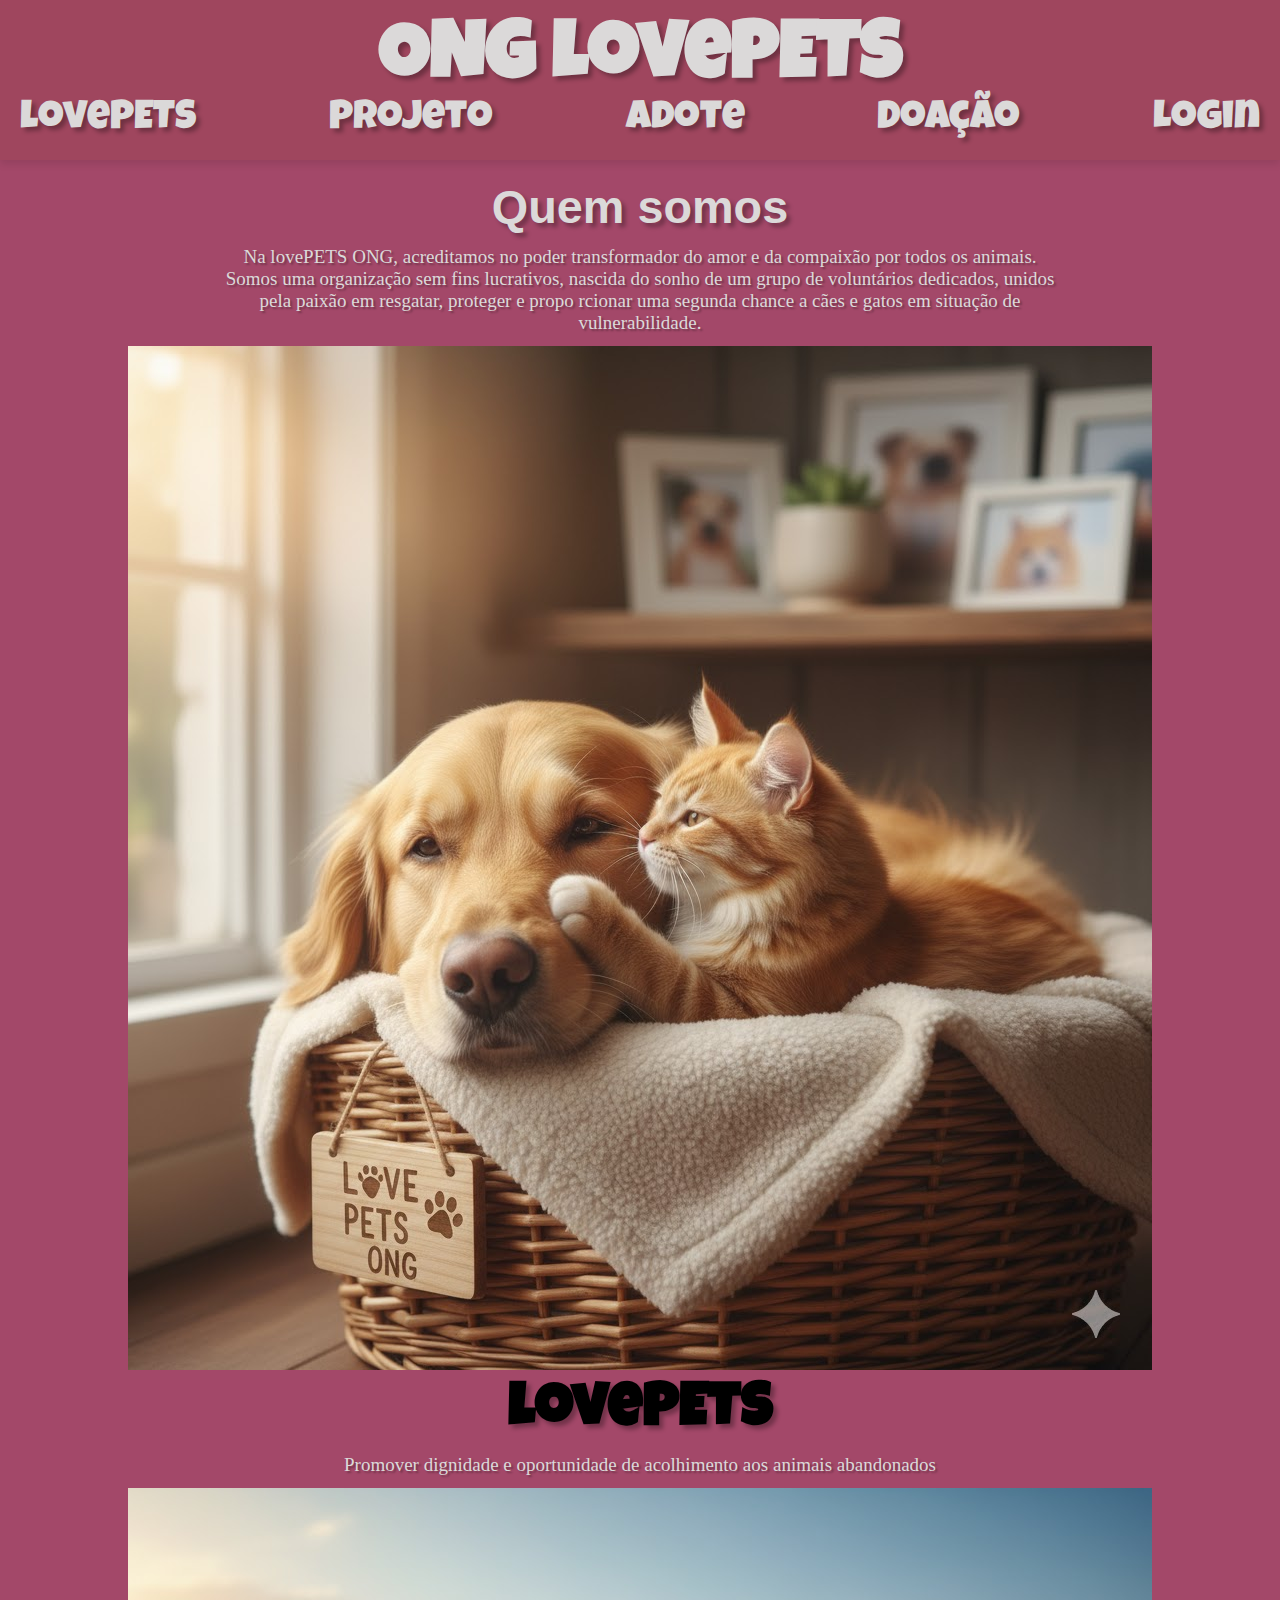
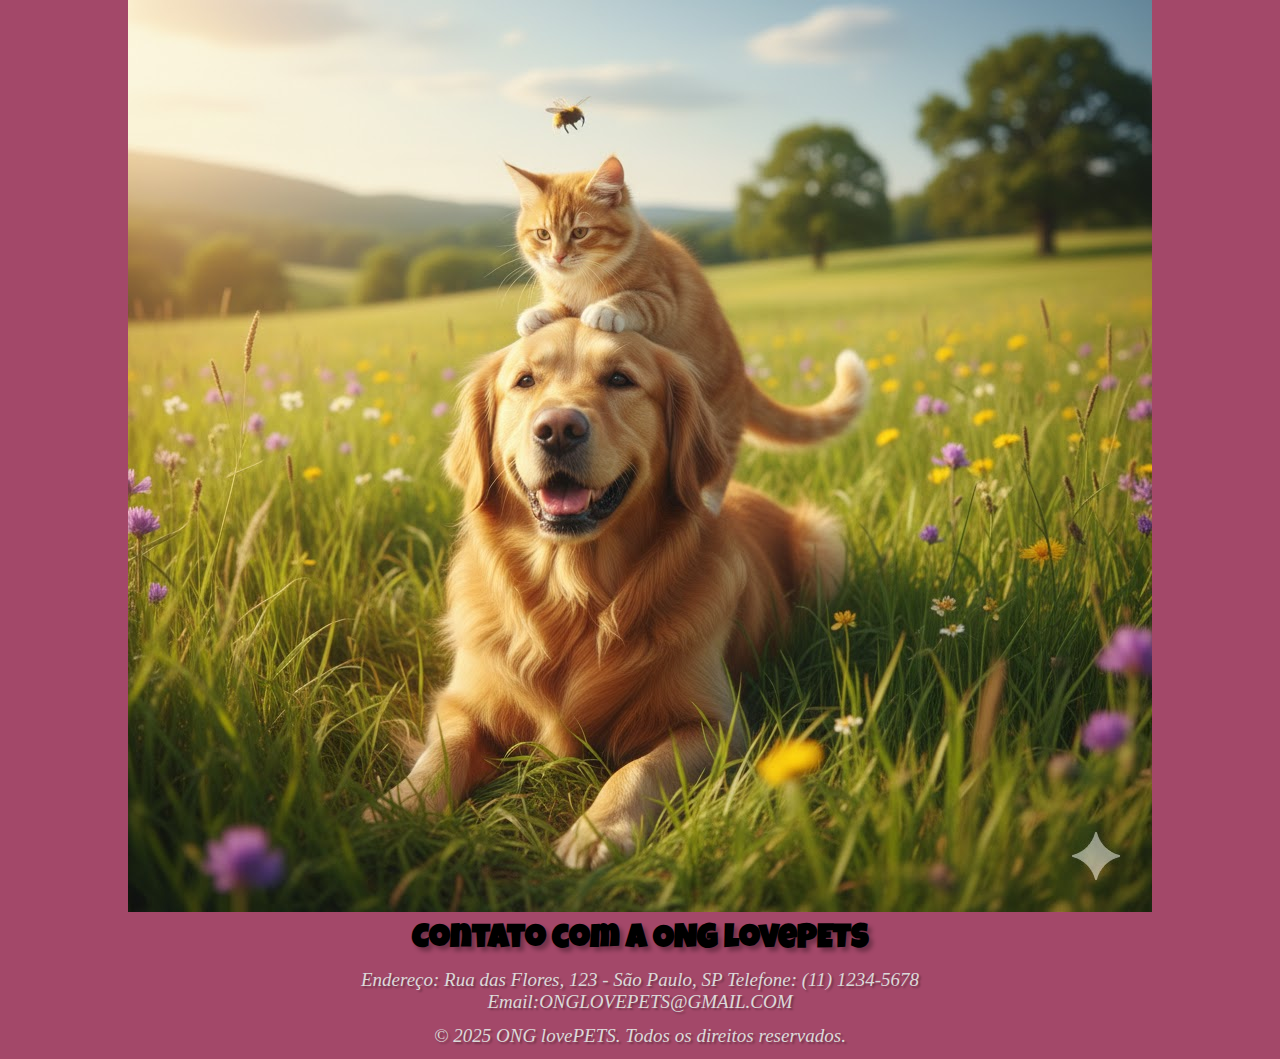
<file: index.html>
<!DOCTYPE html>
<html lang="PT-BR">
<head>
    <meta charset="UTF-8">
    <meta name="viewport" content="width=device-width, initial-scale=1.0">
    <title>ONG lovePETS</title>
    <link rel="stylesheet" href="index.css">
</head>
<body>
    <header>
        <h1>
            <a href="index.html">ONG lovePETS</a>
        </h1>
        <nav>
             <ul>
                <li><a href="index.html">lovePETS </a></li> 
                <li><a href="projeto.html">Projeto</a></li>
                <li><a href="adote.html">Adote</a></li>
                <li><a href="doação.html">Doação</a></li>
                <li><a href="cadastro.html">Login</a></li>
            </ul>
        </nav>     
    </header>
    <main>
        <section>
            <h3>Quem somos</h3>
            <p>Na lovePETS ONG, acreditamos no poder transformador do amor e da
                 compaixão por todos os animais. Somos uma organização sem fins lucrativos, nascida 
                 do sonho de um grupo de voluntários dedicados, unidos pela paixão em resgatar, proteger e propo
                 rcionar uma segunda chance a cães e gatos em situação de vulnerabilidade.</p>
            <img src="imagens/img1.jpg" alt="">
        </section>
        <section>
            <h2>lovePETS</h2>
            <p>Promover dignidade e oportunidade de acolhimento aos animais abandonados</p>
            <img src="imagens/img2.jpg" alt="">

        </section>
        <section>
            <h5>Contato com a ONG lovePETS</h5>
            <address>
                <p>Endereço: Rua das Flores, 123 - São Paulo, SP
                Telefone: (11) 1234-5678
                Email:ONGLOVEPETS@GMAIL.COM</p>
                     <footer>
        <p>&copy; 2025 ONG lovePETS. Todos os direitos reservados.</p>
        </section>
            
    </main>
</body>
</html>
</file>
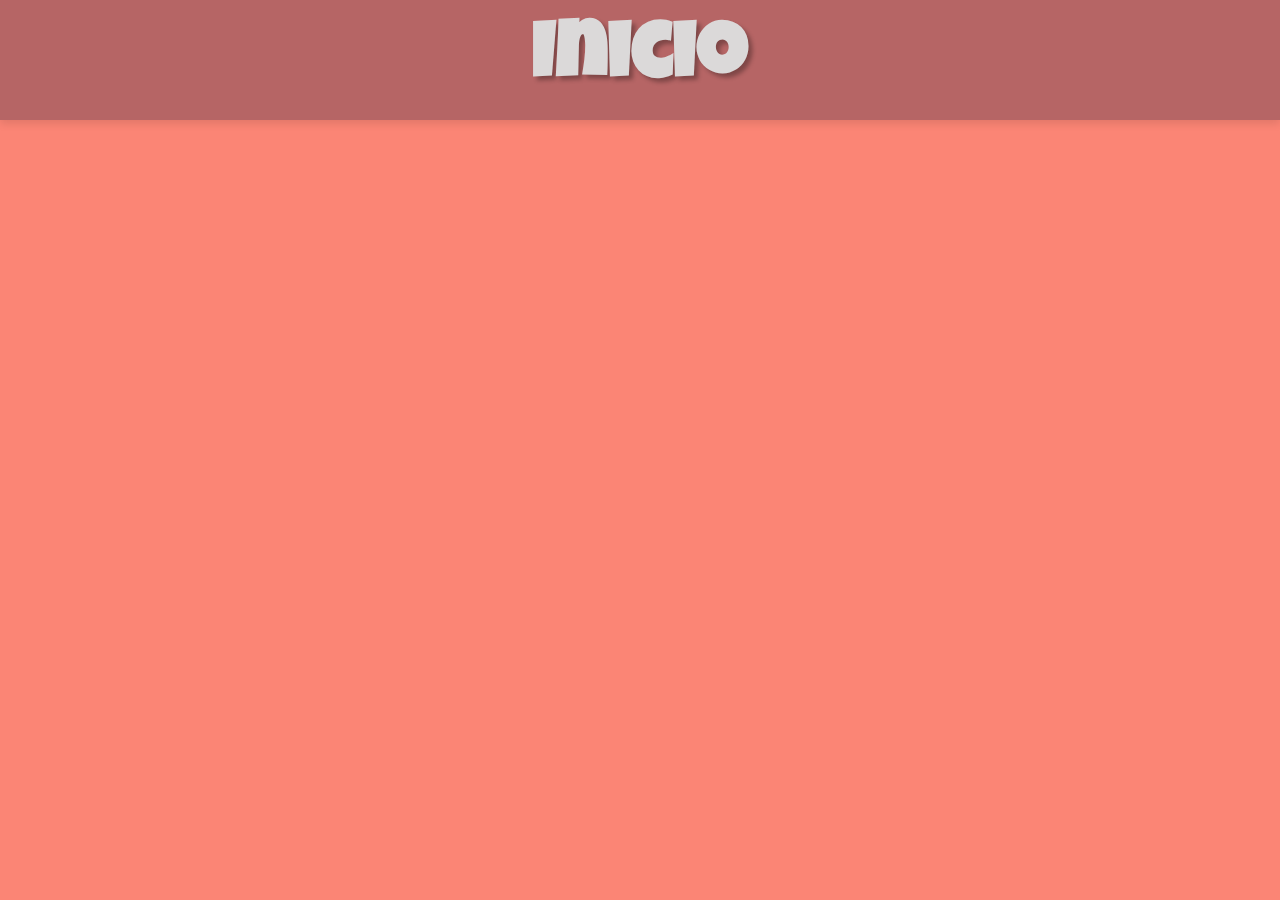
<file: adote.html>
<!DOCTYPE html>
<html lang="PT-BR">
<head>
    <meta charset="UTF-8">
    <meta name="viewport" content="width=device-width, initial-scale=1.0">
    <title>Adote</title>
    <link rel="stylesheet" href="adote.css">
</head>
<body>
    <header>
        <h1>
            <a href="index.html">Inicio</a>
    </header>
    
</body>
</html>
</file>
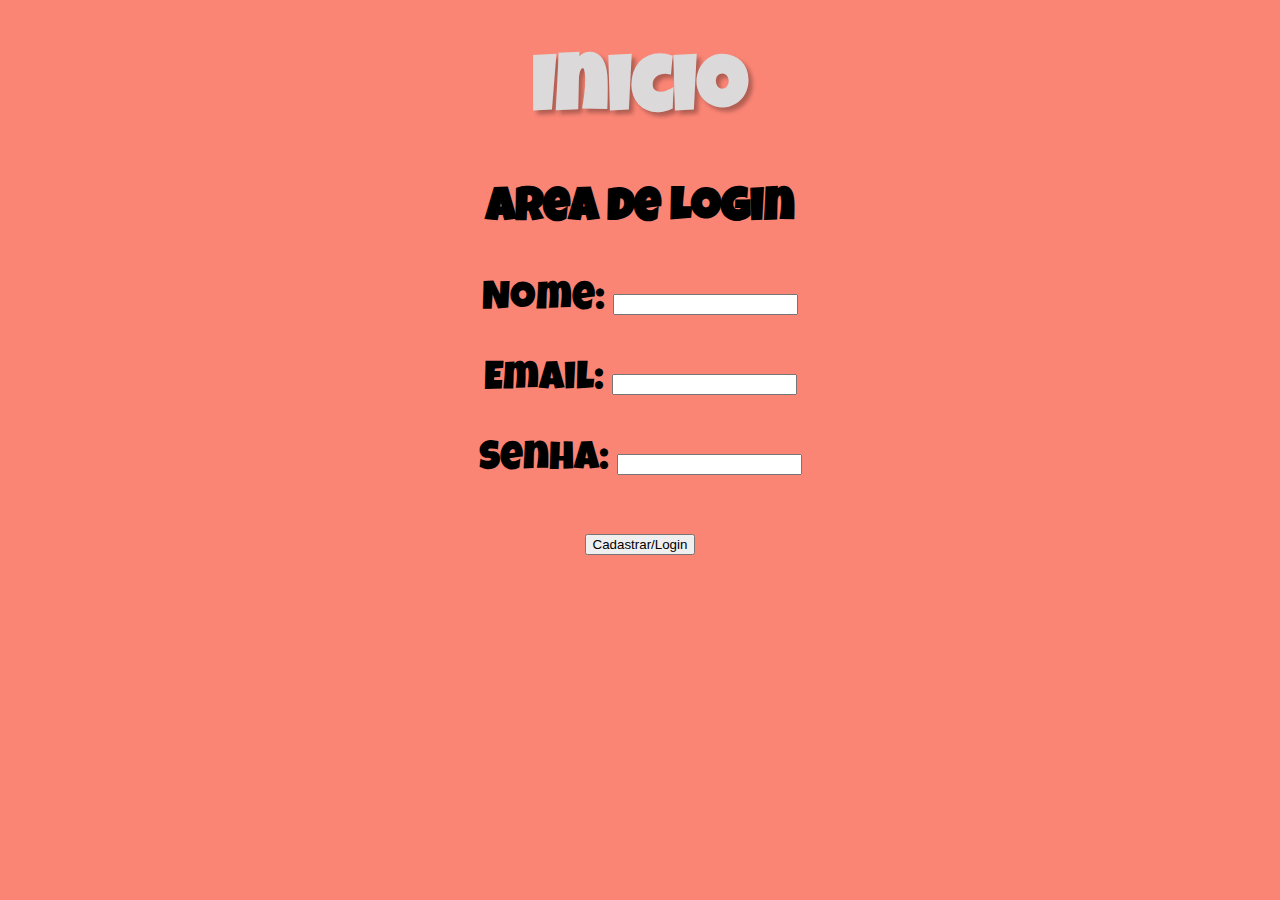
<file: cadastro.html>
<!DOCTYPE html>
<html lang="PT-BR">
<head>
    <meta charset="UTF-8">
    <meta name="viewport" content="width=device-width, initial-scale=1.0">
    <title>Cadastro lovePETS</title>
    <link rel="stylesheet" href="cadastro.css">
</head>
<body>
    <header>
        <h1>
            <a href="index.html">Inicio</a>
        </h1>
    </header>

    <main>
        <section>
            <h3>Area de Login</h3>
            <form action="">
                <label for="nome">Nome:</label>
                <input type="text" id="nome" name="nome" required><br><br>

                <label for="email">Email:</label>
                <input type="email" id="email" name="email" required><br><br>

                <label for="senha">Senha:</label>
                <input type="password" id="senha" name="senha" required><br><br>

                <input type="submit" value="Cadastrar/Login">
            </form>
        </section>
    </main>
    
    
</body>
</html>
</file>
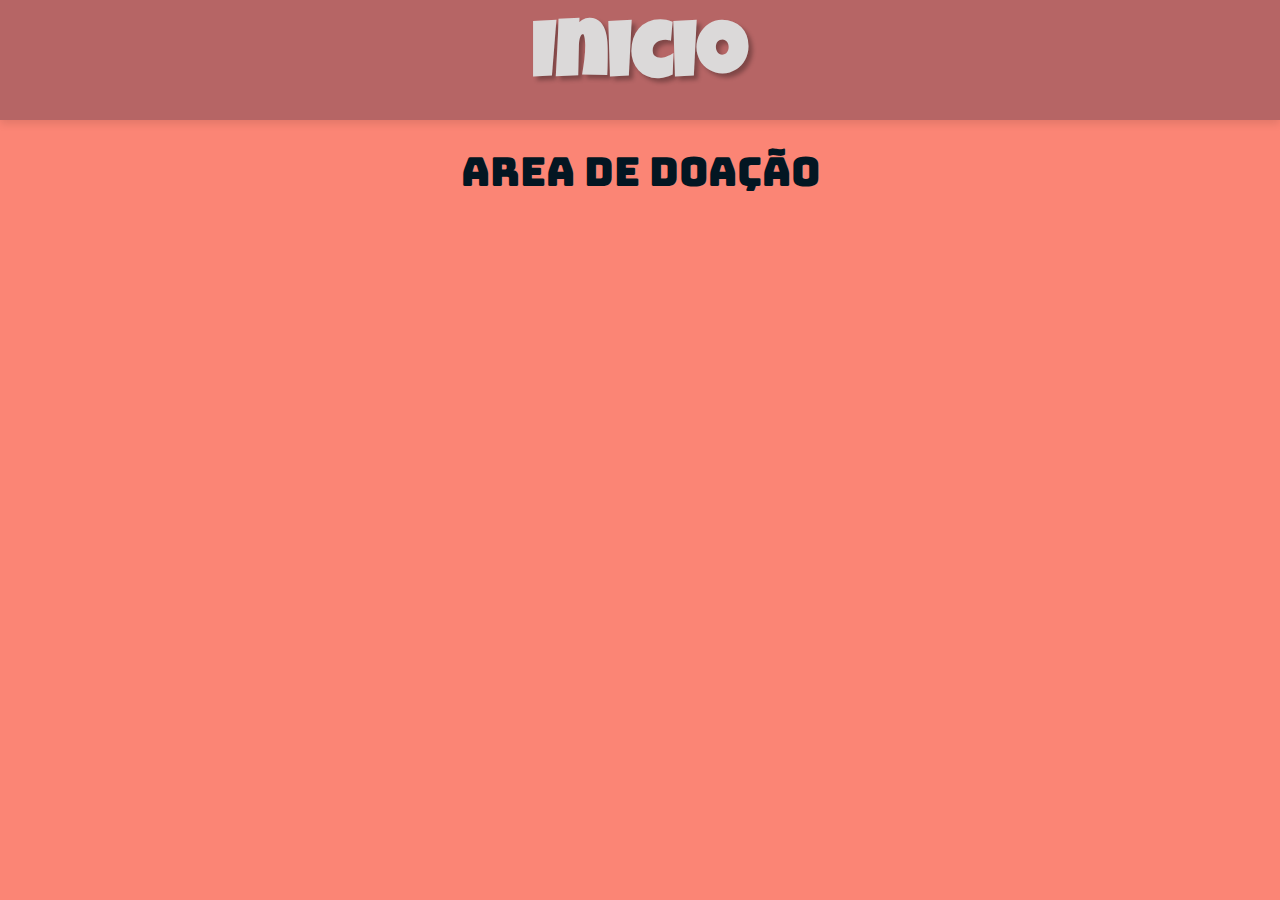
<file: doação.html>
<!DOCTYPE html>
<html lang="PT-BR">
<head>
    <meta charset="UTF-8">
    <meta name="viewport" content="width=device-width, initial-scale=1.0">
    <title>Doação</title>
    <link rel="stylesheet" href="doação.css">
</head>
<body>
    <header>
        <h1>
            <a href="index.html">Inicio</a>
        </h1>
    </header>
    <main>
        <section>Area de Doação</section>
    </main>
</body>
</html>
</file>
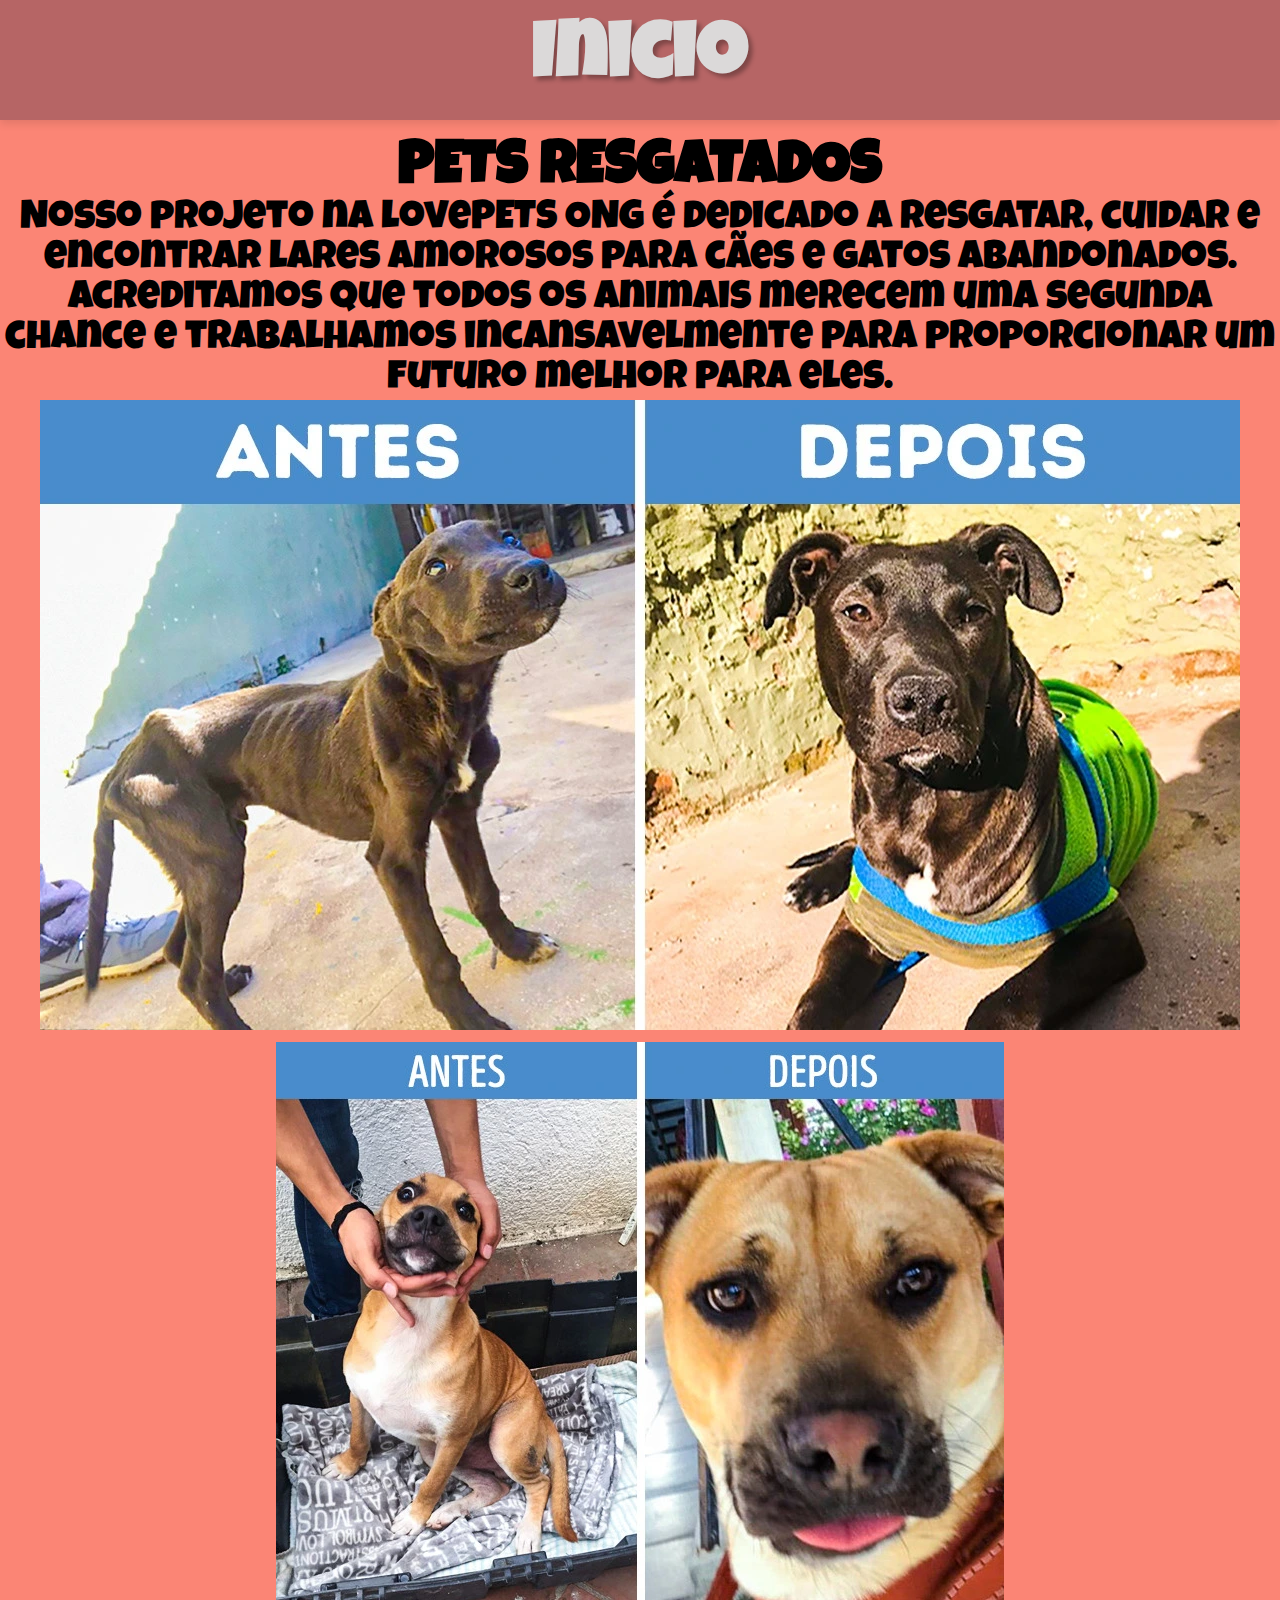
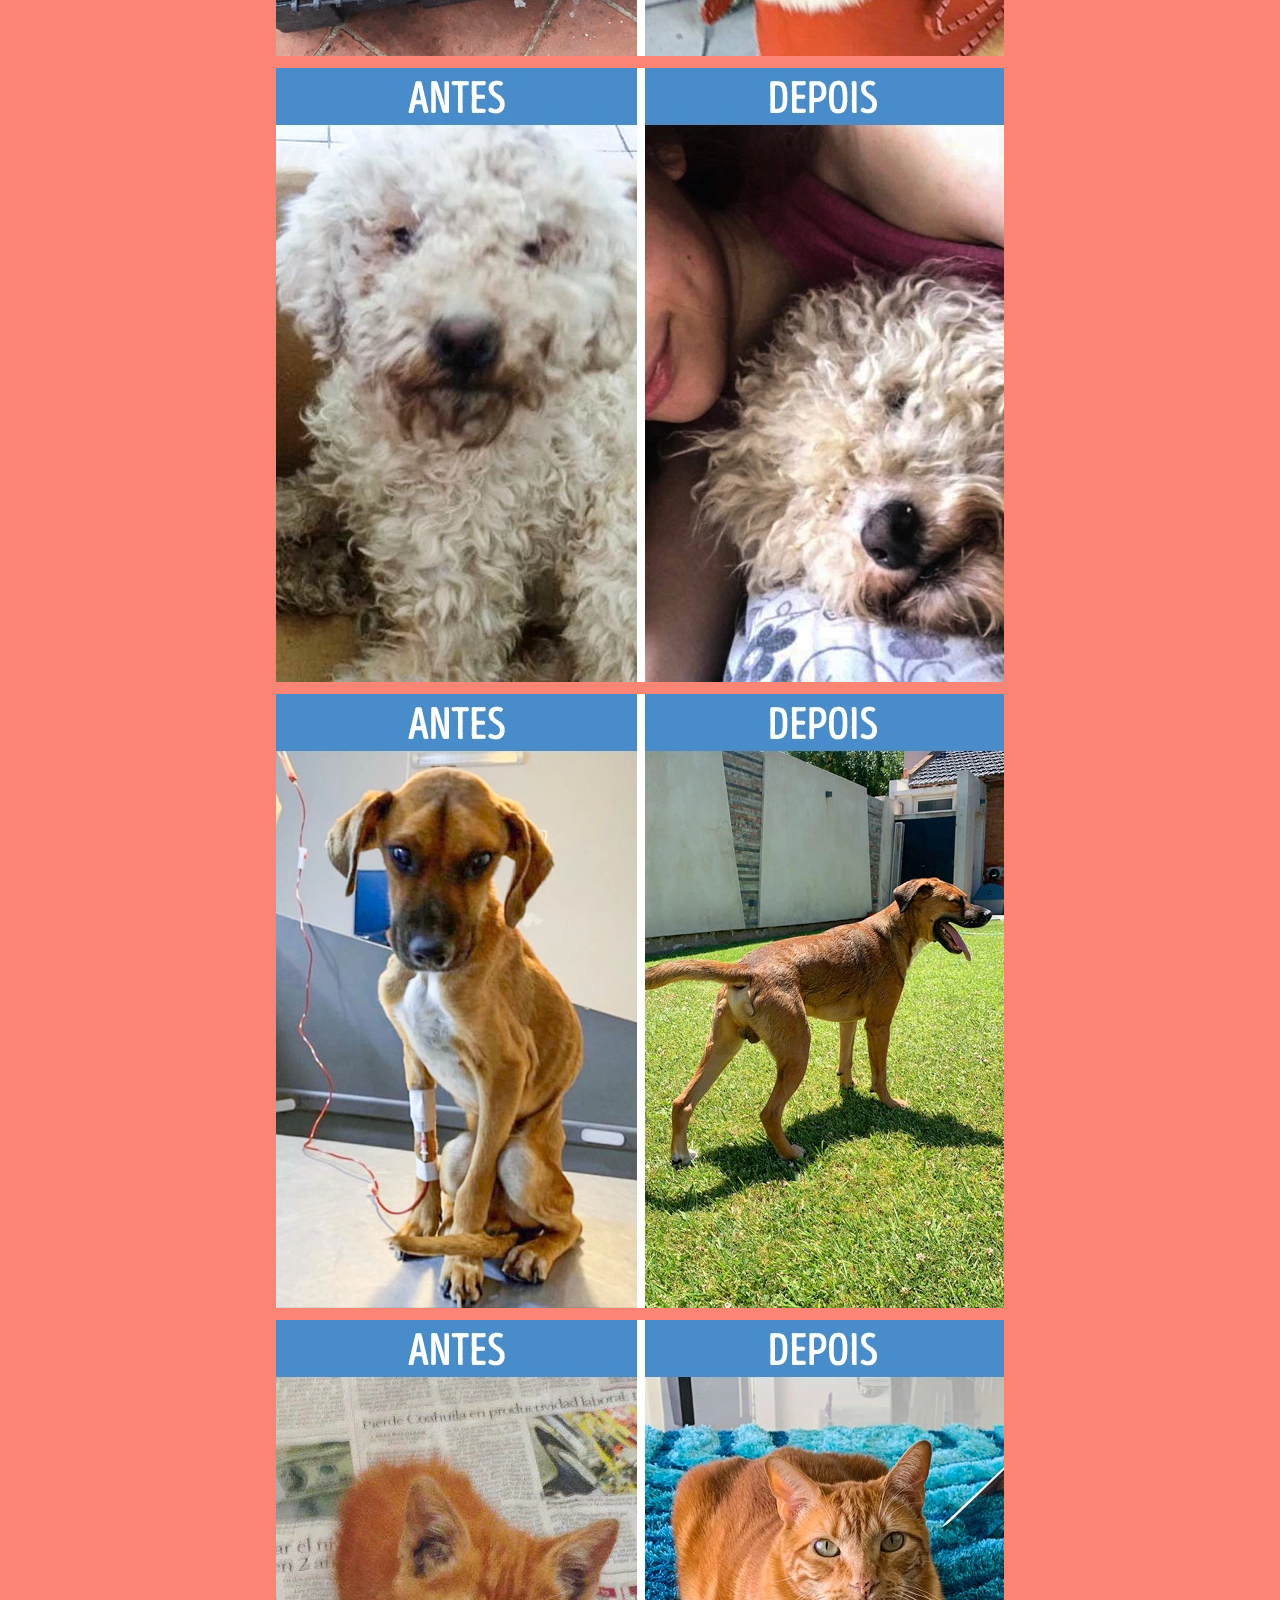
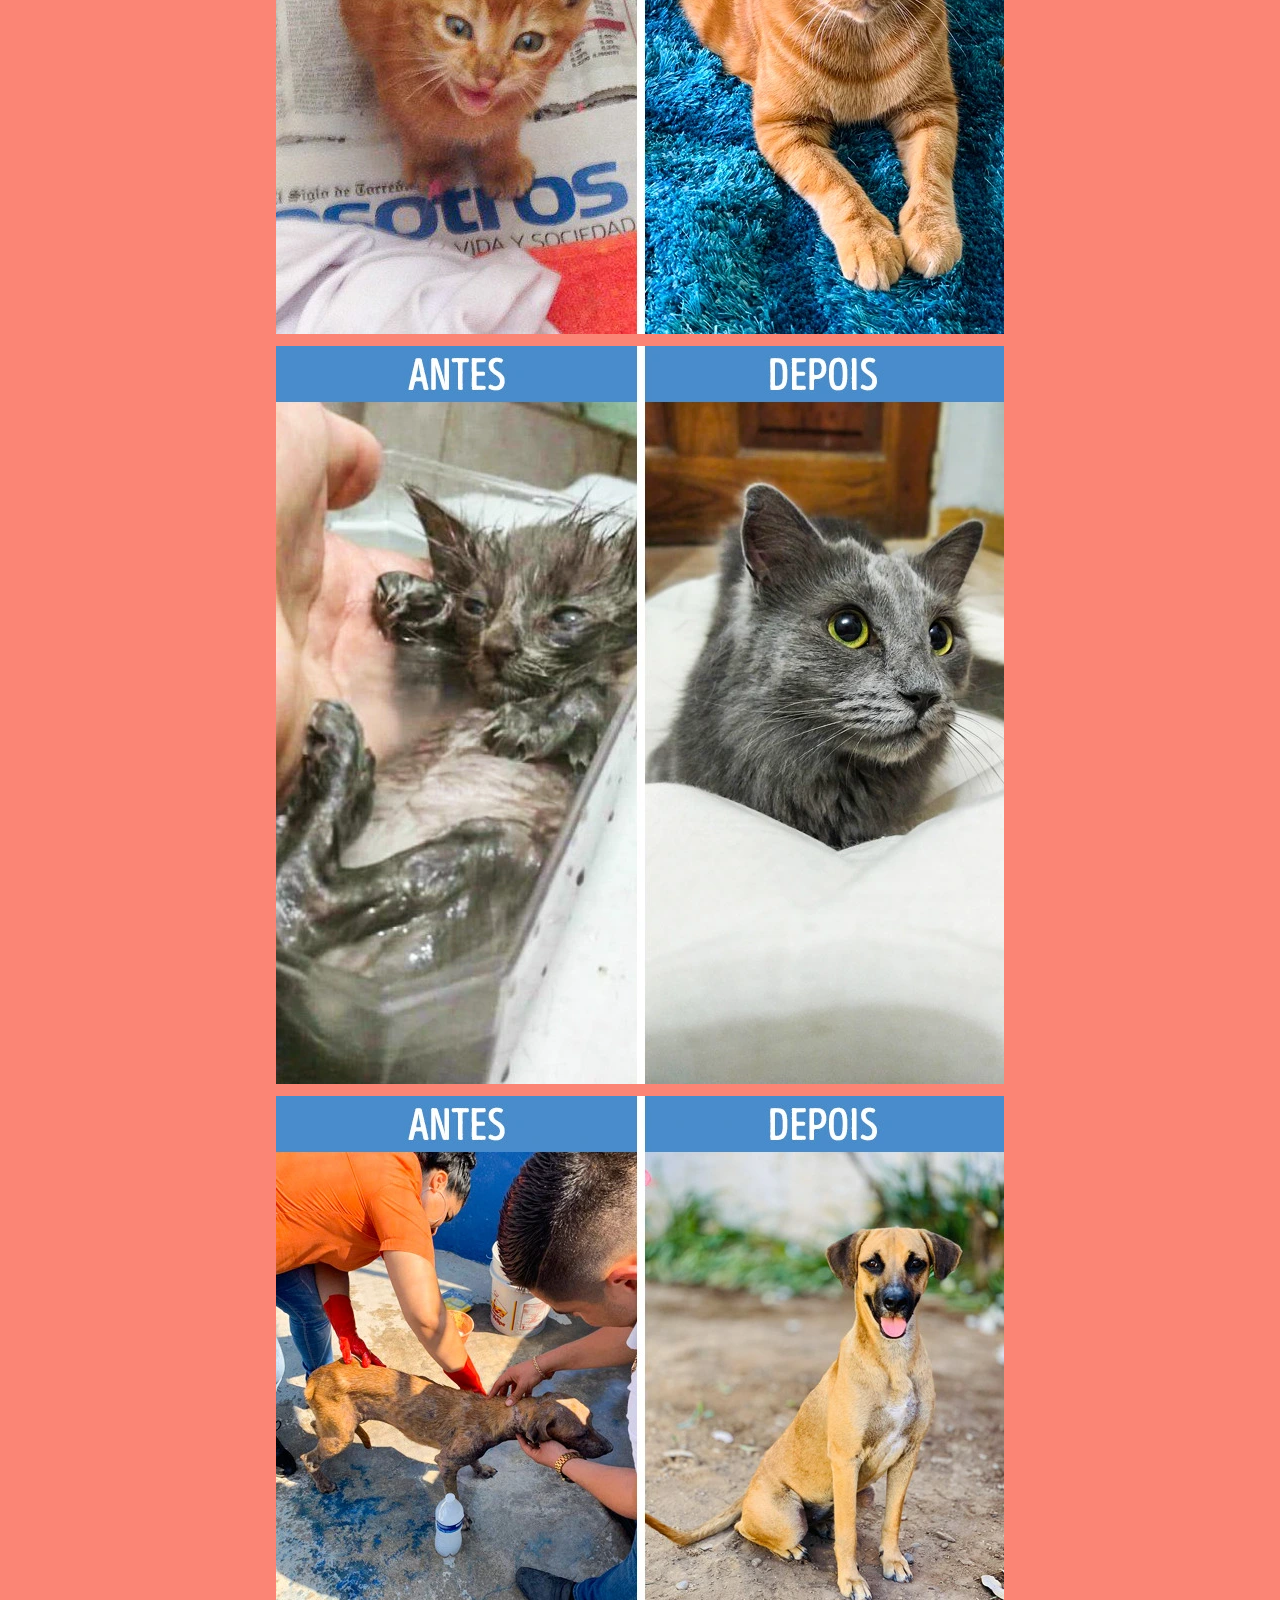
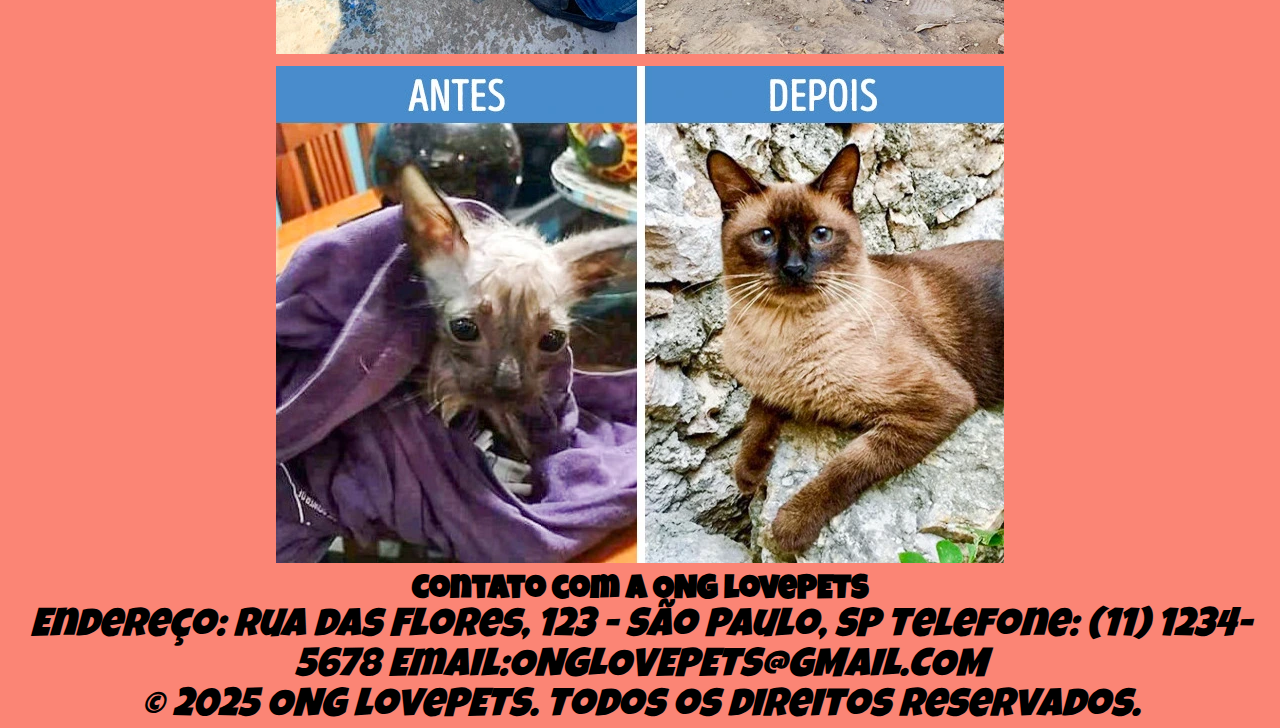
<file: projeto.html>
<!DOCTYPE html>
<html lang="PT-BR">
<head>
    <meta charset="UTF-8">
    <meta name="viewport" content="width=device-width, initial-scale=1.0">
    <title>Projeto lovePETS</title>
    <link rel="stylesheet" href="projeto.css">
</head>
<body>
    <header>
        <h1>
            <a href="index.html">Inicio</a>
        </h1>
    </header>
    <main>
        <section>
            <h2>PETS RESGATADOS</h2>
            <p>Nosso projeto na lovePETS ONG é dedicado a resgatar, cuidar e encontrar lares amorosos para cães e gatos abandonados. Acreditamos que todos os animais merecem uma segunda chance e trabalhamos incansavelmente para proporcionar um futuro melhor para eles.</p>
            <img src="imagens/do1.webp" alt="">
            <img src="imagens/do7.webp" alt="">
            <img src="imagens/do6.webp" alt="">
            <img src="imagens/do4.webp" alt="">
            <img src="imagens/ga2.webp" alt="">
            <img src="imagens/ga1.webp" alt="">
            <br>
            <img src="imagens/do3.webp" alt="">
            <br>
            <img src="imagens/ga3.webp" alt="">
        

        </section>
        <section>
            <h5>Contato com a ONG lovePETS</h5>
            <address>
                <p>Endereço: Rua das Flores, 123 - São Paulo, SP
                Telefone: (11) 1234-5678
                Email:ONGLOVEPETS@GMAIL.COM</p>
                     <footer>
        <p>&copy; 2025 ONG lovePETS. Todos os direitos reservados.</p>
        </section>
    </main>
    
</body>
</html>
</file>
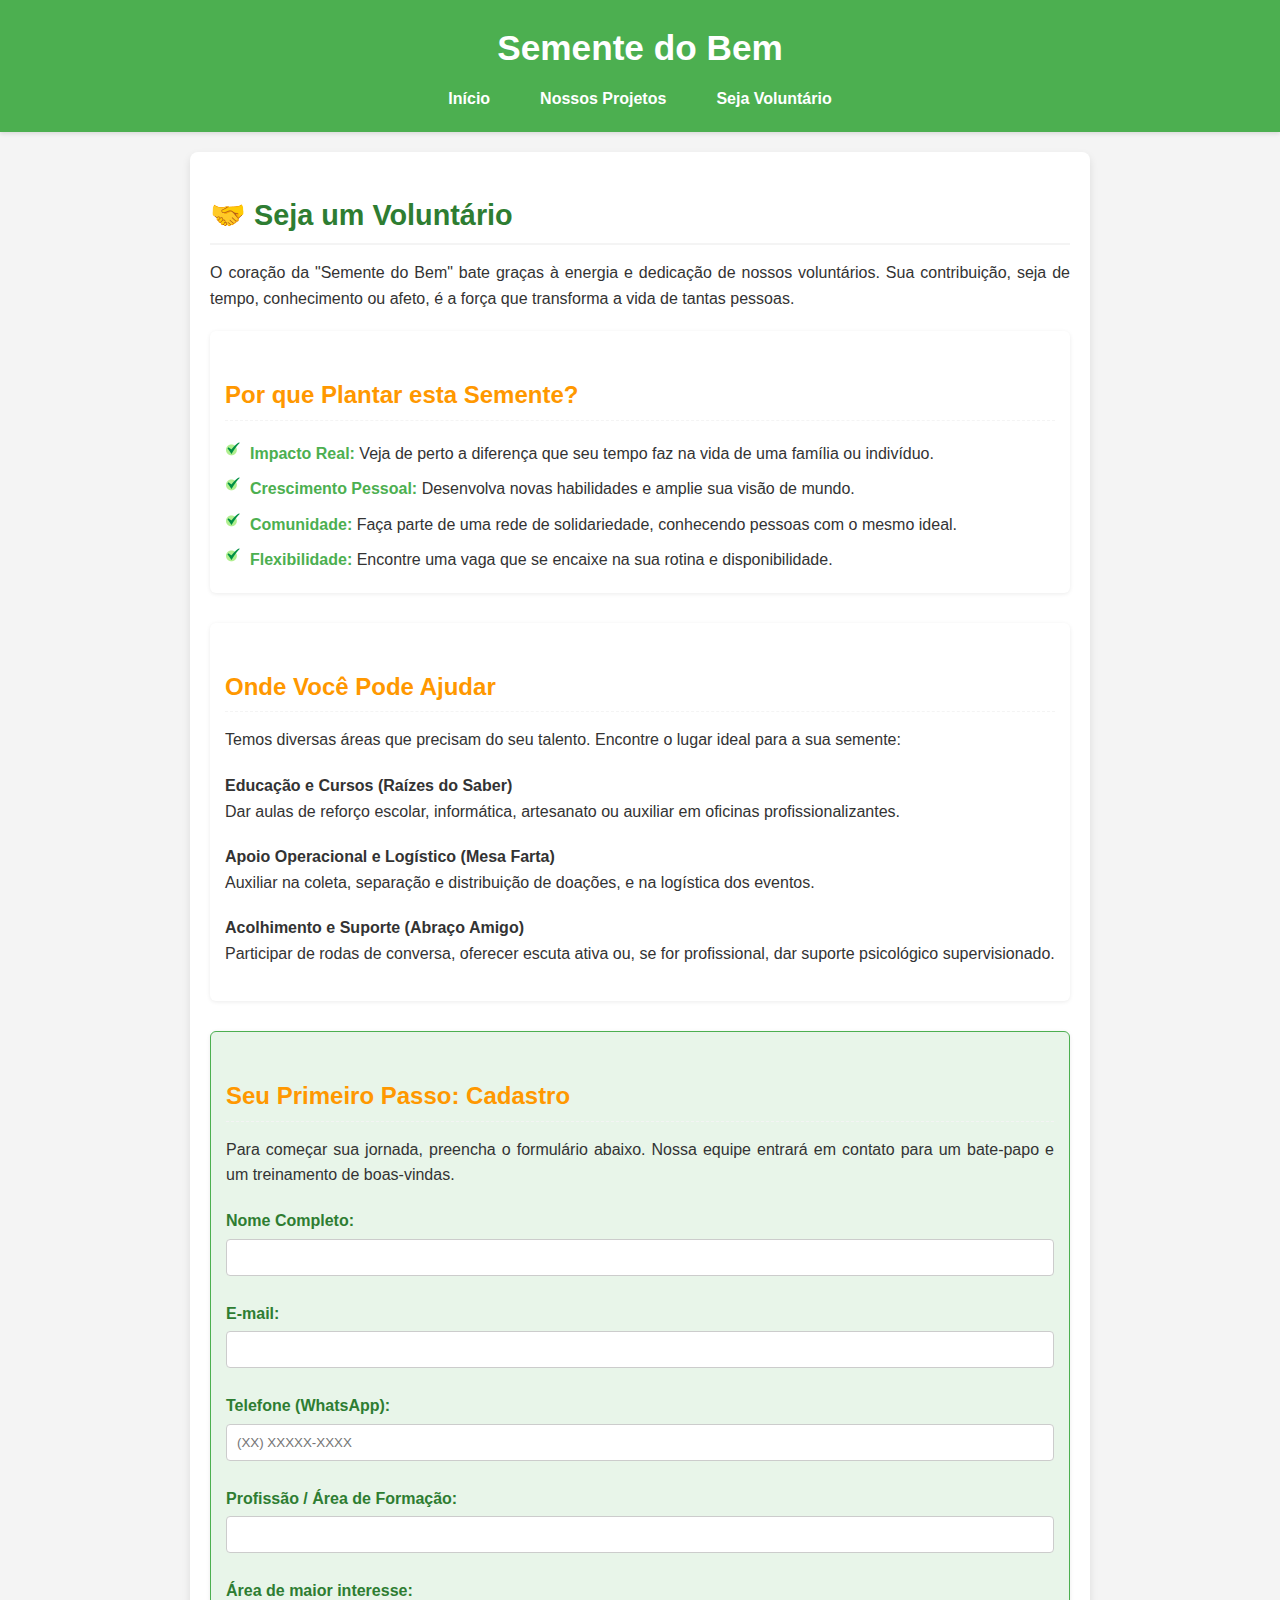
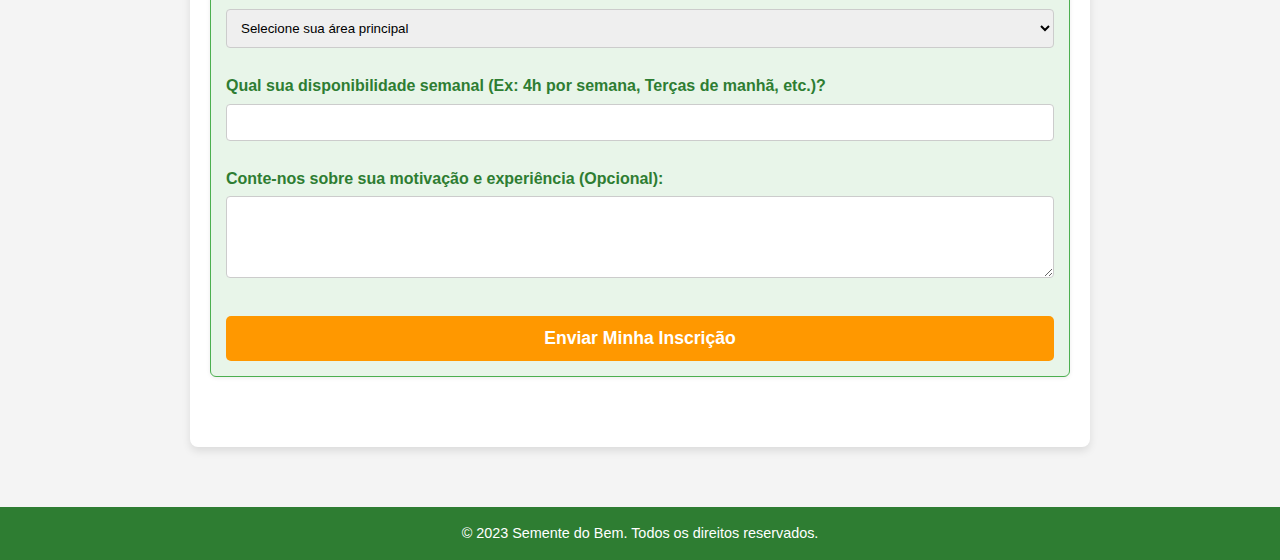
<file: Voluntário.html>
<!DOCTYPE html>
<html lang="pt-br">
<head>
    <meta charset="UTF-8">
    <meta name="viewport" content="width=device-width, initial-scale=1.0">
    <title>Seja Voluntário | Semente do Bem</title>
    <link rel="stylesheet" href="style.css">
</head>
<body>
    <header>
        <h1>Semente do Bem</h1>
        <nav>
            <button class="menu-toggle" id="menu-toggle-btn">☰</button>
            <ul>
                <li><a href="index.html">Início</a></li>
                <li><a href="Projeto.html">Nossos Projetos</a></li>
                <li><a href="Voluntário.html">Seja Voluntário</a></li>
            </ul>
        </nav>
    </header>

    <main>
        <h2>🤝 Seja um Voluntário</h2>
        <p>O coração da "Semente do Bem" bate graças à energia e dedicação de nossos voluntários. Sua contribuição, seja de tempo, conhecimento ou afeto, é a força que transforma a vida de tantas pessoas.</p>

        <section class="secao-voluntario">
            <h3>Por que Plantar esta Semente?</h3>
            <ul>
                <li><strong>Impacto Real:</strong> Veja de perto a diferença que seu tempo faz na vida de uma família ou indivíduo.</li>
                <li><strong>Crescimento Pessoal:</strong> Desenvolva novas habilidades e amplie sua visão de mundo.</li>
                <li><strong>Comunidade:</strong> Faça parte de uma rede de solidariedade, conhecendo pessoas com o mesmo ideal.</li>
                <li><strong>Flexibilidade:</strong> Encontre uma vaga que se encaixe na sua rotina e disponibilidade.</li>
            </ul>
        </section>

        <section class="secao-voluntario">
            <h3>Onde Você Pode Ajudar</h3>
            <p>Temos diversas áreas que precisam do seu talento. Encontre o lugar ideal para a sua semente:</p>

            <div class="areas-atuacao">
                <h4>Educação e Cursos (Raízes do Saber)</h4>
                <p>Dar aulas de reforço escolar, informática, artesanato ou auxiliar em oficinas profissionalizantes.</p>

                <h4>Apoio Operacional e Logístico (Mesa Farta)</h4>
                <p>Auxiliar na coleta, separação e distribuição de doações, e na logística dos eventos.</p>

                <h4>Acolhimento e Suporte (Abraço Amigo)</h4>
                <p>Participar de rodas de conversa, oferecer escuta ativa ou, se for profissional, dar suporte psicológico supervisionado.</p>
            </div>
        </section>

        <section class="secao-voluntario cta-voluntario">
            <h3>Seu Primeiro Passo: Cadastro</h3>
            <p>Para começar sua jornada, preencha o formulário abaixo. Nossa equipe entrará em contato para um bate-papo e um treinamento de boas-vindas.</p>

            <form action="#" method="POST" class="formulario-voluntario">

                <label for="nome">Nome Completo:</label>
                <input type="text" id="nome" name="nome" required>

                <label for="email">E-mail:</label>
                <input type="email" id="email" name="email" required>

                <label for="telefone">Telefone (WhatsApp):</label>
                <input type="tel" id="telefone" name="telefone" placeholder="(XX) XXXXX-XXXX">

                <label for="profissao">Profissão / Área de Formação:</label>
                <input type="text" id="profissao" name="profissao">

                <label for="interesse">Área de maior interesse:</label>
                <select id="interesse" name="interesse" required>
                    <option value="" selected disabled>Selecione sua área principal</option>
                    <option value="Educacao">Educação e Cursos</option>
                    <option value="Operacional">Apoio Operacional e Logístico</option>
                    <option value="Acolhimento">Acolhimento e Suporte</option>
                    <option value="Comunicacao">Comunicação e Eventos</option>
                    <option value="Outro">Outro</option>
                </select>

                <label for="disponibilidade">Qual sua disponibilidade semanal (Ex: 4h por semana, Terças de manhã, etc.)?</label>
                <input type="text" id="disponibilidade" name="disponibilidade" required>

                <label for="mensagem">Conte-nos sobre sua motivação e experiência (Opcional):</label>
                <textarea id="mensagem" name="mensagem" rows="4"></textarea>

                <button type="submit">Enviar Minha Inscrição</button>
            </form>
        </section>
    </main>

    <footer>
        <p>&copy; 2023 Semente do Bem. Todos os direitos reservados.</p>
    </footer>

    <script src="js/index.js"></script>
</body>
</html>
</file>
<file: index.css>
@font-face {
    font-family: 'Bungee'; 
    src: url('fonts/Bungee-Regular.ttf') format('truetype');
   
}
@font-face {
    font-family: 'luckiestGuy'; 
    src: url('fonts/LuckiestGuy-Regular.ttf') format('truetype');
}
* {
    margin: 0;
    padding: 0;
    box-sizing: border-box;
}
header {
    background-color: rgb(159, 70, 94);
    padding: 20px;
    box-shadow: 0 4px 8px rgba(0, 0, 0, 0.1);
    margin-bottom: 20px;
}
body {
    background-color: rgb(163, 72, 105);
    text-align: center;
    font-family: luckiestGuy, cursive;
    font-size: 40px;
    text-shadow: 4px 4px 4px rgba(3, 3, 3, 0.3);
}
a {
    text-decoration: none;  
    color: rgb(219, 217, 217);  
}
ul {
    justify-content: space-between;
    display: flex;
    list-style-type: none;
    padding: 0; 
    font-family: luckiestGuy, cursive;
    font-size: 40px;
    text-shadow: 4px 4px 4px rgba(0, 0, 0, 0.3);
}
h3 {
    color: rgb(219, 217, 217);  
    font-family: 'Franklin Gothic Medium', 'Arial Narrow', Arial, sans-serif
}
p {
    color: rgb(219, 217, 217);  
    text-shadow: 2px 2px 2px rgba(0, 0, 0, 0.3);
    font-size: 19px;
    font-family: frijole, cursive;
    margin-left: 222px;
    margin-right: 222px;
    margin-top: 12px;
    margin-bottom: 12px;
}
</file>
<file: adote.css>
@font-face {
    font-family: 'Bungee'; 
    src: url('fonts/Bungee-Regular.ttf') format('truetype');
   
}
@font-face {
    font-family: 'luckiestGuy'; 
    src: url('fonts/LuckiestGuy-Regular.ttf') format('truetype');
}
body {
    background-color: rgb(251, 133, 117);
    text-align: center;
    font-family: luckiestGuy, cursive;
    font-size: 40px;
}   
a {
    text-decoration: none;  
    color: rgb(219, 217, 217);  
    text-shadow: 4px 4px 4px rgba(3, 3, 3, 0.3);
}
* {
    margin: 0;
    padding: 0;
    box-sizing: border-box;
}
header {
    background-color: rgb(182, 101, 101);
    padding: 20px;
    box-shadow: 0 4px 8px rgba(0, 0, 0, 0.1);
    margin-bottom: 20px;
}
</file>
<file: cadastro.css>
@font-face {
    font-family: 'Bungee'; 
    src: url('fonts/Bungee-Regular.ttf') format('truetype');
   
}
@font-face {
    font-family: 'luckiestGuy'; 
    src: url('fonts/LuckiestGuy-Regular.ttf') format('truetype');
}
body {
    background-color: rgb(251, 133, 117);
    text-align: center;
    font-family: luckiestGuy, cursive;
    font-size: 40px;
    a {
    text-decoration: none;  
    color: rgb(219, 217, 217);  
    text-shadow: 4px 4px 4px rgba(3, 3, 3, 0.3);
</file>
<file: doação.css>
@font-face {
    font-family: 'Bungee'; 
    src: url('fonts/Bungee-Regular.ttf') format('truetype');
   
}
@font-face {
    font-family: 'luckiestGuy'; 
    src: url('fonts/LuckiestGuy-Regular.ttf') format('truetype');
}
header {
    background-color: rgb(182, 101, 101);
    padding: 20px;
    box-shadow: 0 4px 8px rgba(0, 0, 0, 0.1);
    margin-bottom: 20px;
}
body {
    background-color: rgb(251, 133, 117);
    text-align: center;
    font-family: luckiestGuy, cursive;
    font-size: 40px;
}   
a {
    text-decoration: none;  
    color: rgb(219, 217, 217);  
    text-shadow: 4px 4px 4px rgba(3, 3, 3, 0.3);
}
* {
    margin: 0;
    padding: 0;
    box-sizing: border-box;
}

main {
    color: rgb(3, 22, 34);
    margin-top: 25px;
    font-family: bungee, cursive;
    font-size: 40px;
}
</file>
<file: projeto.css>
@font-face {
    font-family: 'Bungee'; 
    src: url('fonts/Bungee-Regular.ttf') format('truetype');
   
}
@font-face {
    font-family: 'luckiestGuy'; 
    src: url('fonts/LuckiestGuy-Regular.ttf') format('truetype');
}
body {
    background-color: rgb(251, 133, 117);
    text-align: center;
    font-family: luckiestGuy, cursive;
    font-size: 40px;
}   
a {
    text-decoration: none;  
    color: rgb(219, 217, 217);  
    text-shadow: 4px 4px 4px rgba(3, 3, 3, 0.3);
}
* {
    margin: 0;
    padding: 0;
    box-sizing: border-box;
}
header {
    background-color: rgb(182, 101, 101);
    padding: 20px;
    box-shadow: 0 4px 8px rgba(0, 0, 0, 0.1);
    margin-bottom: 20px;
}
</file>
<file: style.css>
:root {
    --cor-primaria: #4CAF50;
    --cor-secundaria: #FF9800;
    --cor-fundo: #f4f4f4;
    --cor-texto: #333;
    --cor-texto-claro: #fff;
    --cor-detalhe: #2e7d32;
}

* {
    margin: 0;
    padding: 0;
    box-sizing: border-box;
}

body {
    font-family: 'Arial', sans-serif;
    line-height: 1.6;
    color: var(--cor-texto);
    background-color: var(--cor-fundo);
    display: flex;
    flex-direction: column;
    min-height: 100vh;
}

.container {
    max-width: 1100px;
    margin: 0 auto;
    padding: 0 20px;
}

header {
    background: var(--cor-primaria);
    color: var(--cor-texto-claro);
    padding: 20px 0;
    box-shadow: 0 2px 4px rgba(0, 0, 0, 0.1);
}

header h1 {
    text-align: center;
    margin-bottom: 10px;
    font-size: 2.2em;
}

nav {
    display: flex;
    justify-content: center;
    align-items: center;
}

nav ul {
    list-style: none;
    text-align: center;
    display: flex;
    padding: 0;
}

nav ul li {
    margin: 0 15px;
}

nav ul li a {
    color: var(--cor-texto-claro);
    text-decoration: none;
    font-weight: bold;
    padding: 5px 10px;
    transition: background-color 0.3s, color 0.3s;
    border-radius: 4px;
}

nav ul li a:hover {
    background-color: var(--cor-secundaria);
    color: var(--cor-texto-claro);
}

.menu-toggle {
    display: none;
}

main {
    padding: 40px 20px;
    max-width: 900px;
    margin: 20px auto;
    background-color: var(--cor-texto-claro);
    border-radius: 8px;
    box-shadow: 0 4px 8px rgba(0, 0, 0, 0.1);
    flex-grow: 1;
}

h2 {
    color: var(--cor-detalhe);
    font-size: 1.8em;
    margin-bottom: 15px;
    padding-bottom: 5px;
    border-bottom: 2px solid var(--cor-fundo);
}

h3 {
    color: var(--cor-secundaria);
    font-size: 1.5em;
    margin-top: 30px;
    margin-bottom: 15px;
}

main p {
    margin-bottom: 20px;
    text-align: justify;
}

.cta-actions {
    display: flex;
    justify-content: center;
    gap: 15px;
    margin-top: 30px;
    flex-wrap: wrap;
}

.cta-actions a, 
.btn-voluntario, 
.formulario-voluntario button[type="submit"] {
    display: inline-block;
    padding: 10px 20px;
    border-radius: 5px;
    text-decoration: none;
    font-weight: bold;
    transition: background-color 0.3s, opacity 0.3s, transform 0.3s ease-in-out, box-shadow 0.3s ease-in-out; 
    text-align: center;
    white-space: nowrap;
    cursor: pointer;
}

.cta-actions a.btn-primary {
    background-color: var(--cor-primaria);
    color: var(--cor-texto-claro);
    border: 2px solid var(--cor-primaria);
}

.cta-actions a.btn-primary:hover {
    background-color: var(--cor-detalhe);
}

.cta-actions a.btn-secondary, .btn-voluntario {
    background-color: var(--cor-secundaria);
    color: var(--cor-texto-claro);
    border: 2px solid var(--cor-secundaria);
}

.cta-actions a.btn-secondary:hover, .btn-voluntario:hover {
    background-color: #e68900;
}

.btn-scale-up {
    transform: scale(1.05); 
    box-shadow: 0 8px 15px rgba(0, 0, 0, 0.2); 
}

.projeto-item {
    padding: 20px;
    margin-bottom: 25px;
    border-left: 5px solid var(--cor-secundaria);
    background-color: #fafafa;
    border-radius: 4px;
    box-shadow: 0 1px 3px rgba(0, 0, 0, 0.05);
    transition: transform 0.3s ease-out, box-shadow 0.3s ease-out; 
}

.card-elevate {
    transform: translateY(-5px); 
    box-shadow: 0 10px 20px rgba(0, 0, 0, 0.2); 
}

.projeto-item h3 {
    color: var(--cor-detalhe);
    margin-top: 0;
    margin-bottom: 10px;
    font-size: 1.6em;
}

.projeto-item p strong {
    color: var(--cor-primaria);
}

.projeto-conteudo {
    display: flex;
    gap: 20px;
    align-items: flex-start;
}

.projeto-conteudo img {
    max-width: 30%;
    height: auto;
    border-radius: 6px;
    object-fit: cover;
    margin: 0;
}

.projeto-conteudo > div {
    flex-grow: 1; 
}

.cta-projeto {
    text-align: center;
    padding: 30px;
    margin-top: 30px;
    border: 2px dashed var(--cor-secundaria);
    border-radius: 8px;
    background-color: #fff3e0;
}

.secao-voluntario {
    margin-bottom: 30px;
    padding: 15px;
    border-radius: 6px;
    background-color: #fff;
    box-shadow: 0 1px 4px rgba(0, 0, 0, 0.08);
}

.secao-voluntario h3 {
    color: var(--cor-secundaria);
    border-bottom: 1px dashed var(--cor-fundo);
    padding-bottom: 5px;
}

.secao-voluntario ul {
    list-style: none;
    padding-left: 0;
}

.secao-voluntario ul li {
    background: url('imagens/ok.png') no-repeat left 5px;
    background-size: 16px;
    padding: 5px 0 5px 25px;
}

.secao-voluntario ul li strong {
    color: var(--cor-primaria);
}

.cta-voluntario {
    background-color: #e8f5e9;
    border: 1px solid var(--cor-primaria);
}

.formulario-voluntario label {
    display: block;
    margin-top: 15px;
    margin-bottom: 5px;
    font-weight: bold;
    color: var(--cor-detalhe);
    text-align: left;
}

.formulario-voluntario input[type="text"],
.formulario-voluntario input[type="email"],
.formulario-voluntario input[type="tel"],
.formulario-voluntario select,
.formulario-voluntario textarea {
    width: 100%;
    padding: 10px;
    margin-bottom: 10px;
    border: 1px solid #ccc;
    border-radius: 4px;
    box-sizing: border-box;
}

.formulario-voluntario input:focus,
.formulario-voluntario select:focus,
.formulario-voluntario textarea:focus {
    outline: none;
    border: 1px solid var(--cor-detalhe);
    box-shadow: 0 0 5px rgba(46, 125, 50, 0.5);
}

.formulario-voluntario textarea {
    resize: vertical;
}

.formulario-voluntario button[type="submit"] {
    display: block;
    width: 100%;
    padding: 12px;
    margin-top: 20px;
    background-color: var(--cor-secundaria);
    color: var(--cor-texto-claro);
    border: none;
    border-radius: 5px;
    font-size: 1.1em;
    cursor: pointer;
}

.formulario-voluntario button[type="submit"]:hover {
    background-color: #e68900;
}

footer {
    background: var(--cor-detalhe);
    color: var(--cor-texto-claro);
    text-align: center;
    padding: 15px 0;
    font-size: 0.9em;
    margin-top: 40px;
}

.mensagem-sucesso {
    background-color: #d4edda;
    color: #155724;
    border: 1px solid #c3e6cb;
    border-radius: 5px;
    padding: 15px;
    margin-bottom: 20px;
    font-weight: bold;
    text-align: center;
}

@media (max-width: 768px) {
    
    header {
        padding: 15px 0;
    }

    header h1 {
        text-align: left;
        padding-left: 20px;
        margin-bottom: 0;
    }
    
    nav {
        flex-direction: column;
        align-items: flex-start;
        padding: 0 20px;
    }

    nav ul {
        flex-direction: column;
        width: 100%;
        display: none;
        margin-top: 10px;
        background: var(--cor-detalhe);
        border-radius: 4px;
        box-shadow: 0 4px 8px rgba(0, 0, 0, 0.2);
    }

    nav ul.active {
        display: flex;
    }

    nav ul li {
        display: block;
        margin: 0;
    }

    nav ul li a {
        display: block;
        padding: 10px 15px;
        border-radius: 0;
        text-align: left;
    }

    nav ul li a:hover {
        background-color: var(--cor-primaria);
    }

    .menu-toggle {
        display: block;
        background: transparent;
        color: var(--cor-texto-claro);
        border: none;
        font-size: 2em;
        cursor: pointer;
        align-self: flex-end;
        position: absolute;
        top: 15px;
        right: 20px;
    }

    main {
        padding: 20px 10px;
        margin: 10px auto;
    }
    
    h2 {
        font-size: 1.6em;
    }

    .projeto-conteudo {
        flex-direction: column;
    }

    .projeto-conteudo img {
        max-width: 100%;
        margin-bottom: 15px;
    }

    .cta-actions {
        flex-direction: column;
        gap: 10px;
    }

    .cta-actions a {
        width: 100%;
    }
}
</file>
